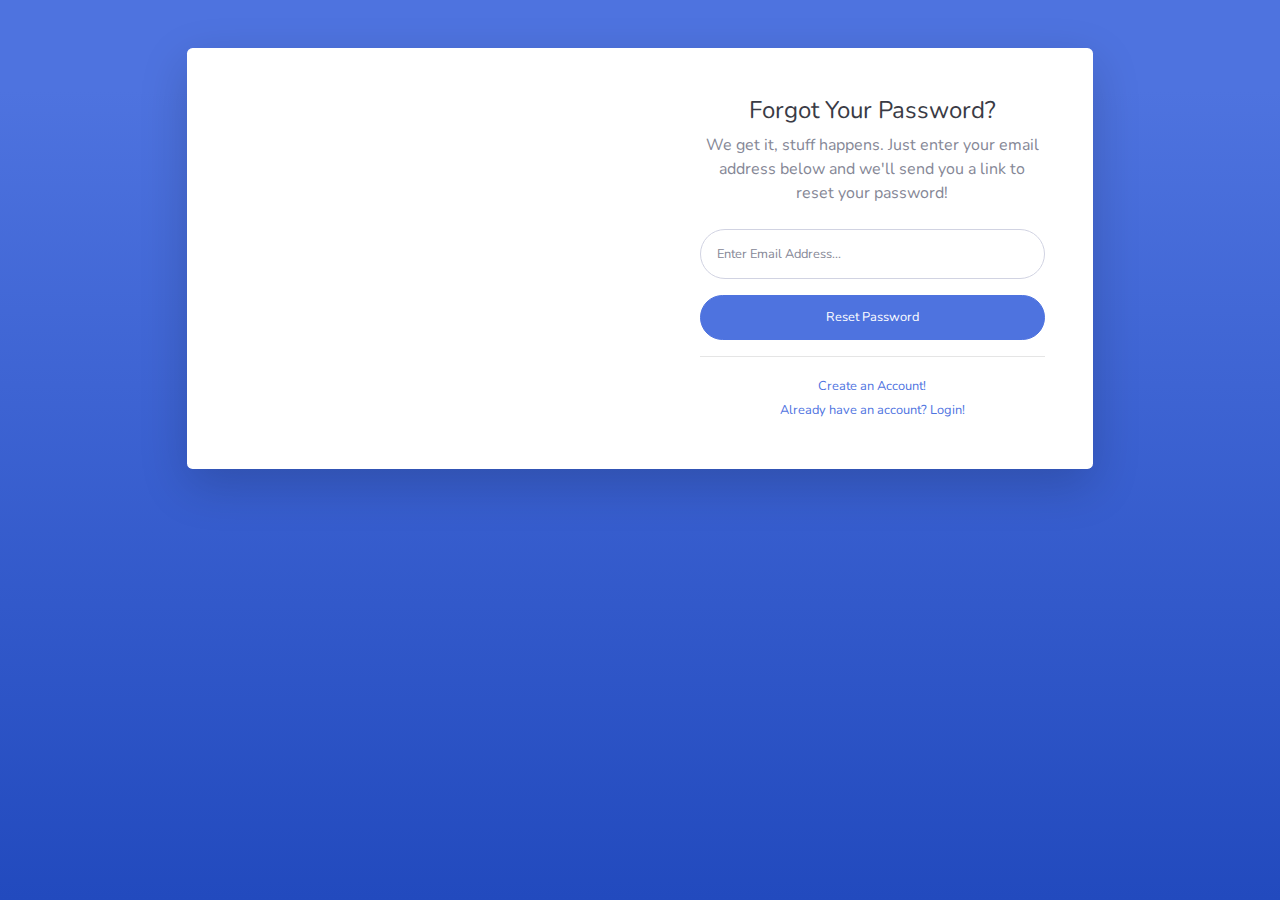
<file: startbootstrap-sb-admin-2-gh-pages/startbootstrap-sb-admin-2-gh-pages/forgot-password.html>
<!DOCTYPE html>
<html lang="en">

<head>

  <meta charset="utf-8">
  <meta http-equiv="X-UA-Compatible" content="IE=edge">
  <meta name="viewport" content="width=device-width, initial-scale=1, shrink-to-fit=no">
  <meta name="description" content="">
  <meta name="author" content="">

  <title>SB Admin 2 - Forgot Password</title>

  <!-- Custom fonts for this template-->
  <link href="vendor/fontawesome-free/css/all.min.css" rel="stylesheet" type="text/css">
  <link href="https://fonts.googleapis.com/css?family=Nunito:200,200i,300,300i,400,400i,600,600i,700,700i,800,800i,900,900i" rel="stylesheet">

  <!-- Custom styles for this template-->
  <link href="css/sb-admin-2.min.css" rel="stylesheet">

</head>

<body class="bg-gradient-primary">

  <div class="container">

    <!-- Outer Row -->
    <div class="row justify-content-center">

      <div class="col-xl-10 col-lg-12 col-md-9">

        <div class="card o-hidden border-0 shadow-lg my-5">
          <div class="card-body p-0">
            <!-- Nested Row within Card Body -->
            <div class="row">
              <div class="col-lg-6 d-none d-lg-block bg-password-image"></div>
              <div class="col-lg-6">
                <div class="p-5">
                  <div class="text-center">
                    <h1 class="h4 text-gray-900 mb-2">Forgot Your Password?</h1>
                    <p class="mb-4">We get it, stuff happens. Just enter your email address below and we'll send you a link to reset your password!</p>
                  </div>
                  <form class="user">
                    <div class="form-group">
                      <input type="email" class="form-control form-control-user" id="exampleInputEmail" aria-describedby="emailHelp" placeholder="Enter Email Address...">
                    </div>
                    <a href="login.html" class="btn btn-primary btn-user btn-block">
                      Reset Password
                    </a>
                  </form>
                  <hr>
                  <div class="text-center">
                    <a class="small" href="register.html">Create an Account!</a>
                  </div>
                  <div class="text-center">
                    <a class="small" href="login.html">Already have an account? Login!</a>
                  </div>
                </div>
              </div>
            </div>
          </div>
        </div>

      </div>

    </div>

  </div>

  <!-- Bootstrap core JavaScript-->
  <script src="vendor/jquery/jquery.min.js"></script>
  <script src="vendor/bootstrap/js/bootstrap.bundle.min.js"></script>

  <!-- Core plugin JavaScript-->
  <script src="vendor/jquery-easing/jquery.easing.min.js"></script>

  <!-- Custom scripts for all pages-->
  <script src="js/sb-admin-2.min.js"></script>

</body>

</html>
</file>
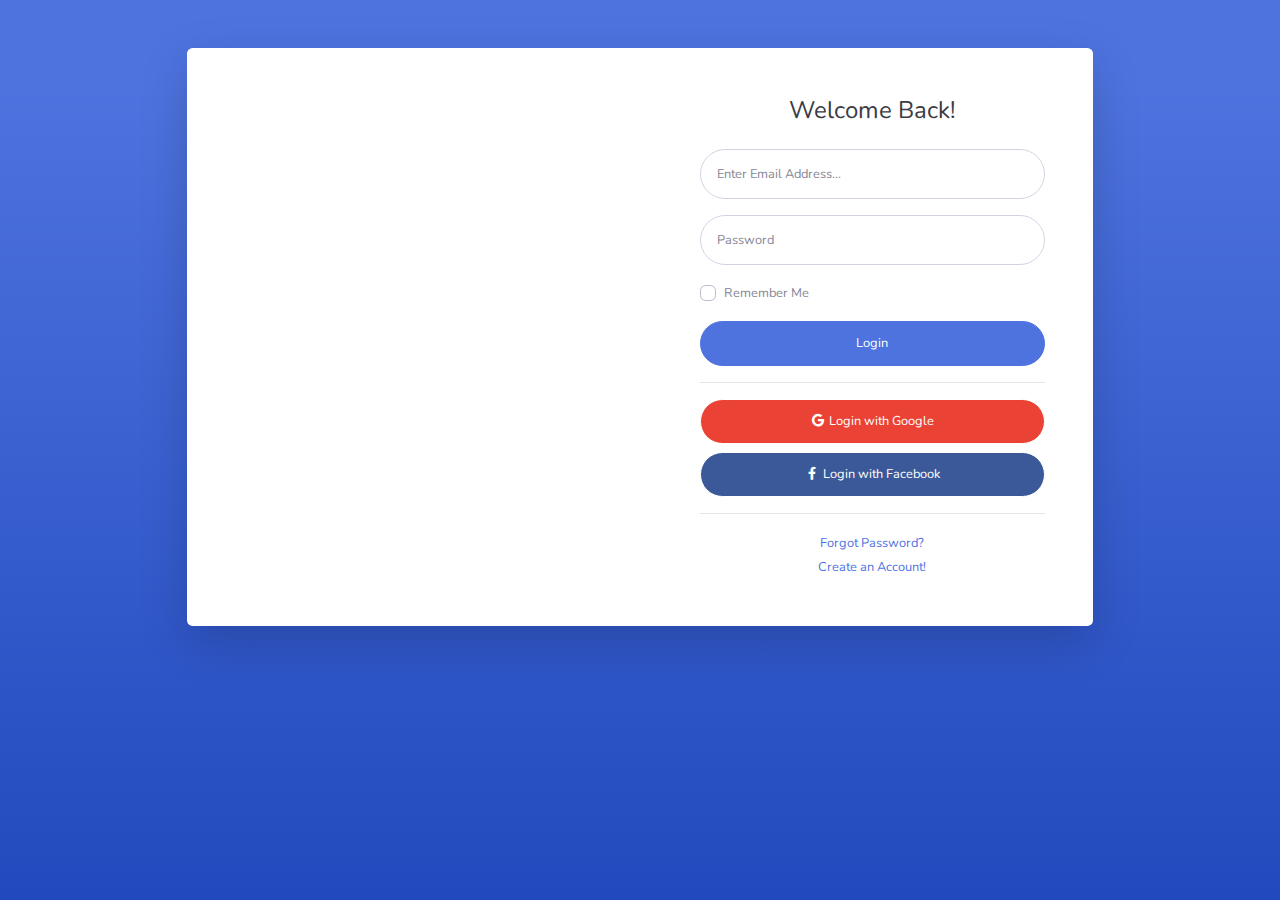
<file: startbootstrap-sb-admin-2-gh-pages/startbootstrap-sb-admin-2-gh-pages/login.html>
<!DOCTYPE html>
<html lang="en">

<head>

  <meta charset="utf-8">
  <meta http-equiv="X-UA-Compatible" content="IE=edge">
  <meta name="viewport" content="width=device-width, initial-scale=1, shrink-to-fit=no">
  <meta name="description" content="">
  <meta name="author" content="">

  <title>SB Admin 2 - Login</title>

  <!-- Custom fonts for this template-->
  <link href="vendor/fontawesome-free/css/all.min.css" rel="stylesheet" type="text/css">
  <link href="https://fonts.googleapis.com/css?family=Nunito:200,200i,300,300i,400,400i,600,600i,700,700i,800,800i,900,900i" rel="stylesheet">

  <!-- Custom styles for this template-->
  <link href="css/sb-admin-2.min.css" rel="stylesheet">

</head>

<body class="bg-gradient-primary">

  <div class="container">

    <!-- Outer Row -->
    <div class="row justify-content-center">

      <div class="col-xl-10 col-lg-12 col-md-9">

        <div class="card o-hidden border-0 shadow-lg my-5">
          <div class="card-body p-0">
            <!-- Nested Row within Card Body -->
            <div class="row">
              <div class="col-lg-6 d-none d-lg-block bg-login-image"></div>
              <div class="col-lg-6">
                <div class="p-5">
                  <div class="text-center">
                    <h1 class="h4 text-gray-900 mb-4">Welcome Back!</h1>
                  </div>
                  <form class="user">
                    <div class="form-group">
                      <input type="email" class="form-control form-control-user" id="exampleInputEmail" aria-describedby="emailHelp" placeholder="Enter Email Address...">
                    </div>
                    <div class="form-group">
                      <input type="password" class="form-control form-control-user" id="exampleInputPassword" placeholder="Password">
                    </div>
                    <div class="form-group">
                      <div class="custom-control custom-checkbox small">
                        <input type="checkbox" class="custom-control-input" id="customCheck">
                        <label class="custom-control-label" for="customCheck">Remember Me</label>
                      </div>
                    </div>
                    <a href="index.html" class="btn btn-primary btn-user btn-block">
                      Login
                    </a>
                    <hr>
                    <a href="index.html" class="btn btn-google btn-user btn-block">
                      <i class="fab fa-google fa-fw"></i> Login with Google
                    </a>
                    <a href="index.html" class="btn btn-facebook btn-user btn-block">
                      <i class="fab fa-facebook-f fa-fw"></i> Login with Facebook
                    </a>
                  </form>
                  <hr>
                  <div class="text-center">
                    <a class="small" href="forgot-password.html">Forgot Password?</a>
                  </div>
                  <div class="text-center">
                    <a class="small" href="register.html">Create an Account!</a>
                  </div>
                </div>
              </div>
            </div>
          </div>
        </div>

      </div>

    </div>

  </div>

  <!-- Bootstrap core JavaScript-->
  <script src="vendor/jquery/jquery.min.js"></script>
  <script src="vendor/bootstrap/js/bootstrap.bundle.min.js"></script>

  <!-- Core plugin JavaScript-->
  <script src="vendor/jquery-easing/jquery.easing.min.js"></script>

  <!-- Custom scripts for all pages-->
  <script src="js/sb-admin-2.min.js"></script>

</body>

</html>
</file>
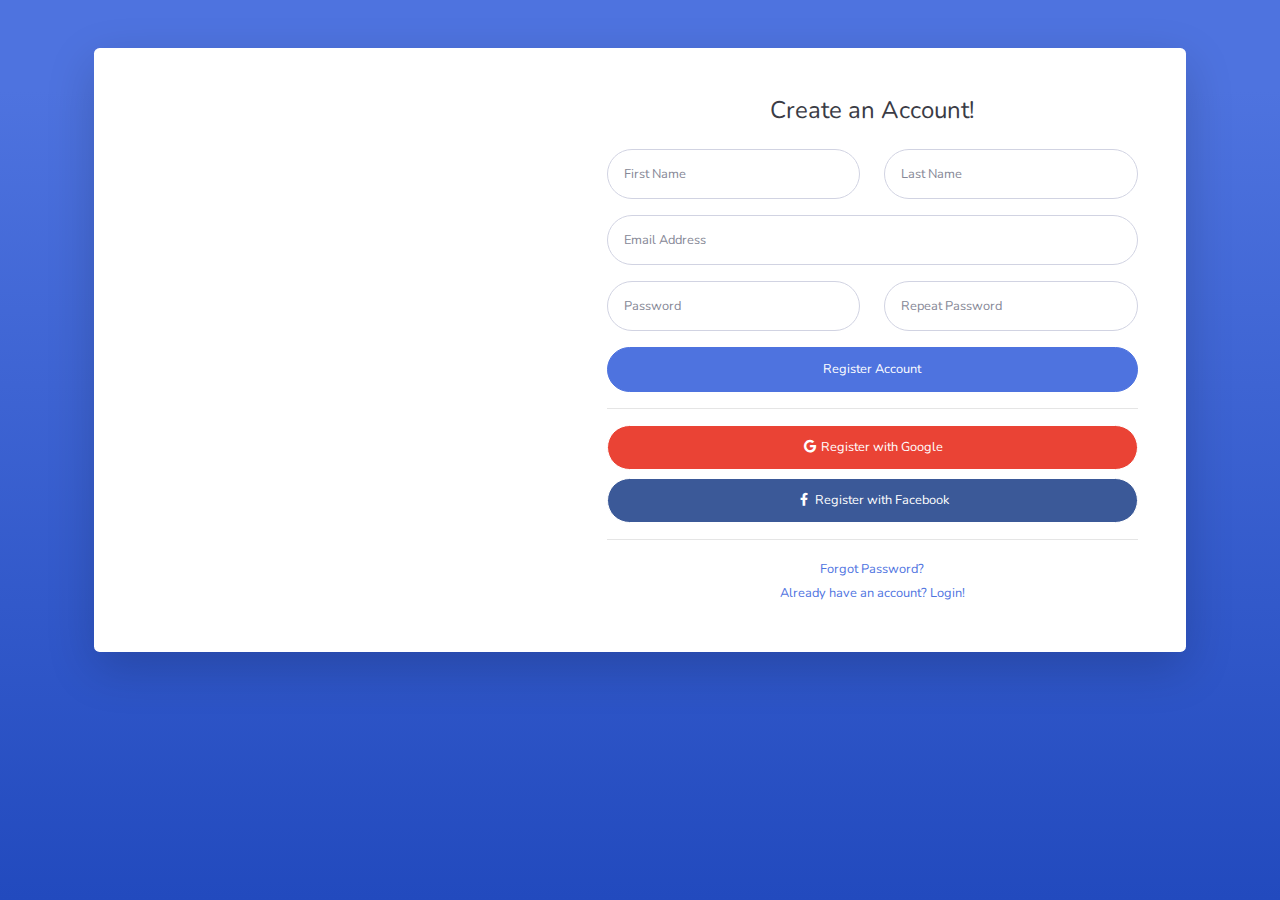
<file: startbootstrap-sb-admin-2-gh-pages/startbootstrap-sb-admin-2-gh-pages/register.html>
<!DOCTYPE html>
<html lang="en">

<head>

  <meta charset="utf-8">
  <meta http-equiv="X-UA-Compatible" content="IE=edge">
  <meta name="viewport" content="width=device-width, initial-scale=1, shrink-to-fit=no">
  <meta name="description" content="">
  <meta name="author" content="">

  <title>SB Admin 2 - Register</title>

  <!-- Custom fonts for this template-->
  <link href="vendor/fontawesome-free/css/all.min.css" rel="stylesheet" type="text/css">
  <link href="https://fonts.googleapis.com/css?family=Nunito:200,200i,300,300i,400,400i,600,600i,700,700i,800,800i,900,900i" rel="stylesheet">

  <!-- Custom styles for this template-->
  <link href="css/sb-admin-2.min.css" rel="stylesheet">

</head>

<body class="bg-gradient-primary">

  <div class="container">

    <div class="card o-hidden border-0 shadow-lg my-5">
      <div class="card-body p-0">
        <!-- Nested Row within Card Body -->
        <div class="row">
          <div class="col-lg-5 d-none d-lg-block bg-register-image"></div>
          <div class="col-lg-7">
            <div class="p-5">
              <div class="text-center">
                <h1 class="h4 text-gray-900 mb-4">Create an Account!</h1>
              </div>
              <form class="user">
                <div class="form-group row">
                  <div class="col-sm-6 mb-3 mb-sm-0">
                    <input type="text" class="form-control form-control-user" id="exampleFirstName" placeholder="First Name">
                  </div>
                  <div class="col-sm-6">
                    <input type="text" class="form-control form-control-user" id="exampleLastName" placeholder="Last Name">
                  </div>
                </div>
                <div class="form-group">
                  <input type="email" class="form-control form-control-user" id="exampleInputEmail" placeholder="Email Address">
                </div>
                <div class="form-group row">
                  <div class="col-sm-6 mb-3 mb-sm-0">
                    <input type="password" class="form-control form-control-user" id="exampleInputPassword" placeholder="Password">
                  </div>
                  <div class="col-sm-6">
                    <input type="password" class="form-control form-control-user" id="exampleRepeatPassword" placeholder="Repeat Password">
                  </div>
                </div>
                <a href="login.html" class="btn btn-primary btn-user btn-block">
                  Register Account
                </a>
                <hr>
                <a href="index.html" class="btn btn-google btn-user btn-block">
                  <i class="fab fa-google fa-fw"></i> Register with Google
                </a>
                <a href="index.html" class="btn btn-facebook btn-user btn-block">
                  <i class="fab fa-facebook-f fa-fw"></i> Register with Facebook
                </a>
              </form>
              <hr>
              <div class="text-center">
                <a class="small" href="forgot-password.html">Forgot Password?</a>
              </div>
              <div class="text-center">
                <a class="small" href="login.html">Already have an account? Login!</a>
              </div>
            </div>
          </div>
        </div>
      </div>
    </div>

  </div>

  <!-- Bootstrap core JavaScript-->
  <script src="vendor/jquery/jquery.min.js"></script>
  <script src="vendor/bootstrap/js/bootstrap.bundle.min.js"></script>

  <!-- Core plugin JavaScript-->
  <script src="vendor/jquery-easing/jquery.easing.min.js"></script>

  <!-- Custom scripts for all pages-->
  <script src="js/sb-admin-2.min.js"></script>

</body>

</html>
</file>
